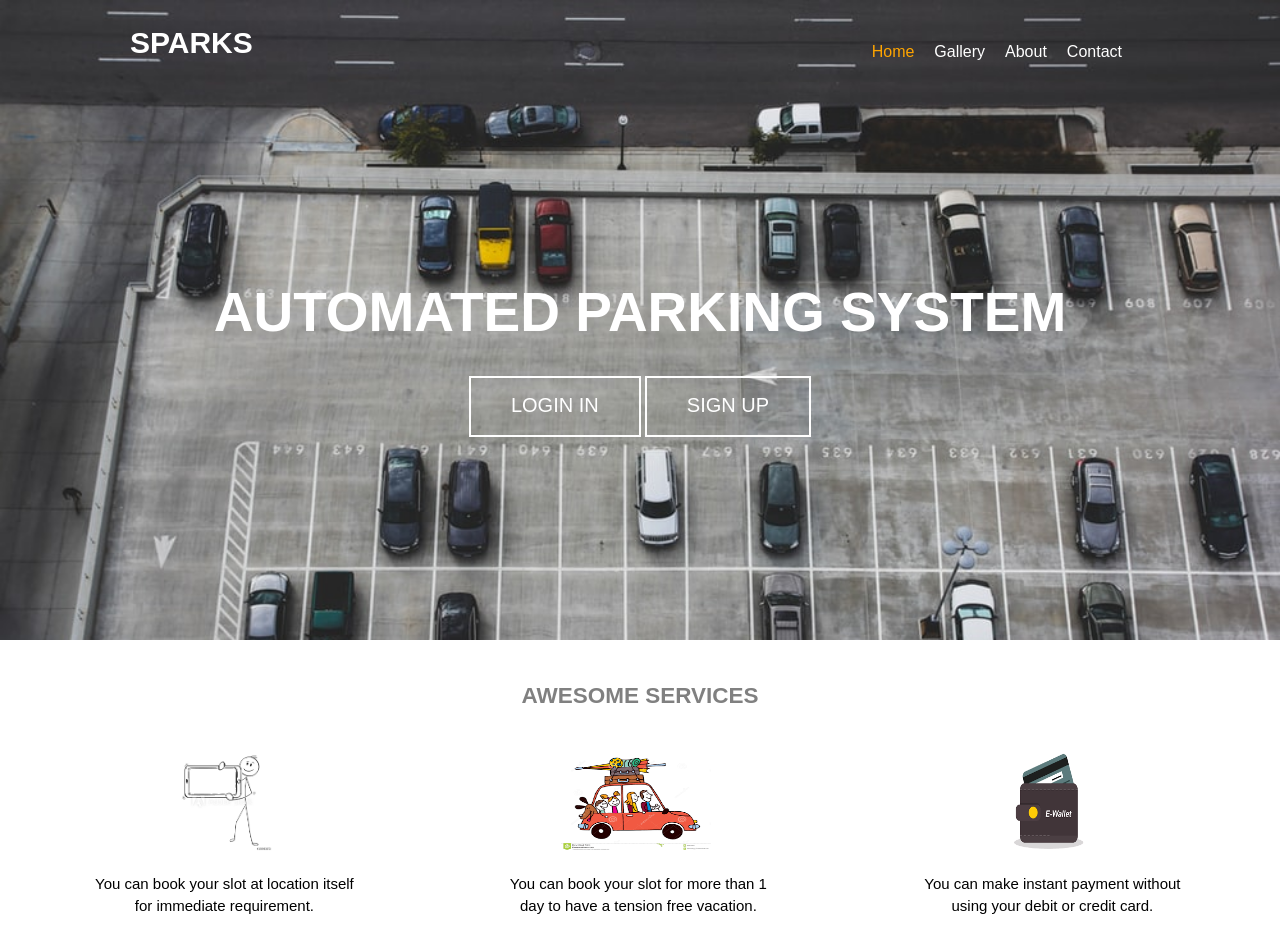
<file: Front End/index.html>
<!DOCTYPE html>
<html>
<head>
	<title>Online Parking System</title>
	<link rel='stylesheet' href='parking.css'>
</head>
<body>
	<div class='image'>
		<header>
			<div class=container>
				<div id='branding'>
					<h1>SPARKS</h1>
				</div>
				<nav>
					<ul>
						<li class='current'><a href='website2.html'>Home</a></li>
						<li><a href='gallery.html'>Gallery</a></li>
						<li><a href='about.html'>About</a></li>
						<li><a href='contact.html'>Contact</a></li>
					</ul>
				</nav>
			</div>
		</header>
		<div class='showcase'>
			<h1>AUTOMATED PARKING SYSTEM</h1>
			<ul>
				<li><a href='#'>LOGIN IN</a></li>
				<li><a href='signup.html'>SIGN UP</a></li>
			</ul>
		</div>
	</div>
	<section>

		<div class='services'>
			<header><h1>AWESOME SERVICES</h1></header>
		</div>
	</section>
	<section>
		<div class='inline'>
			<div class='separate'>

				<img width=100 height=100 src='stickman.png'>
				<p>You can book your slot at location itself for immediate requirement.</p>
			</div>
			<div class='separate'>
				<img width=150 height=100 src='car_vacation.png'>
				<p>You can book your slot for more than 1 day to have a tension free vacation.</p>
			</div>
			<div class='separate'>
				<img width=100 height=100 src='e_wallet.png'>
				<p>You can make instant payment without using your debit or credit card.</p>
			</div>
			
		</div>
	</section>	
	</body>
</html>
</file>
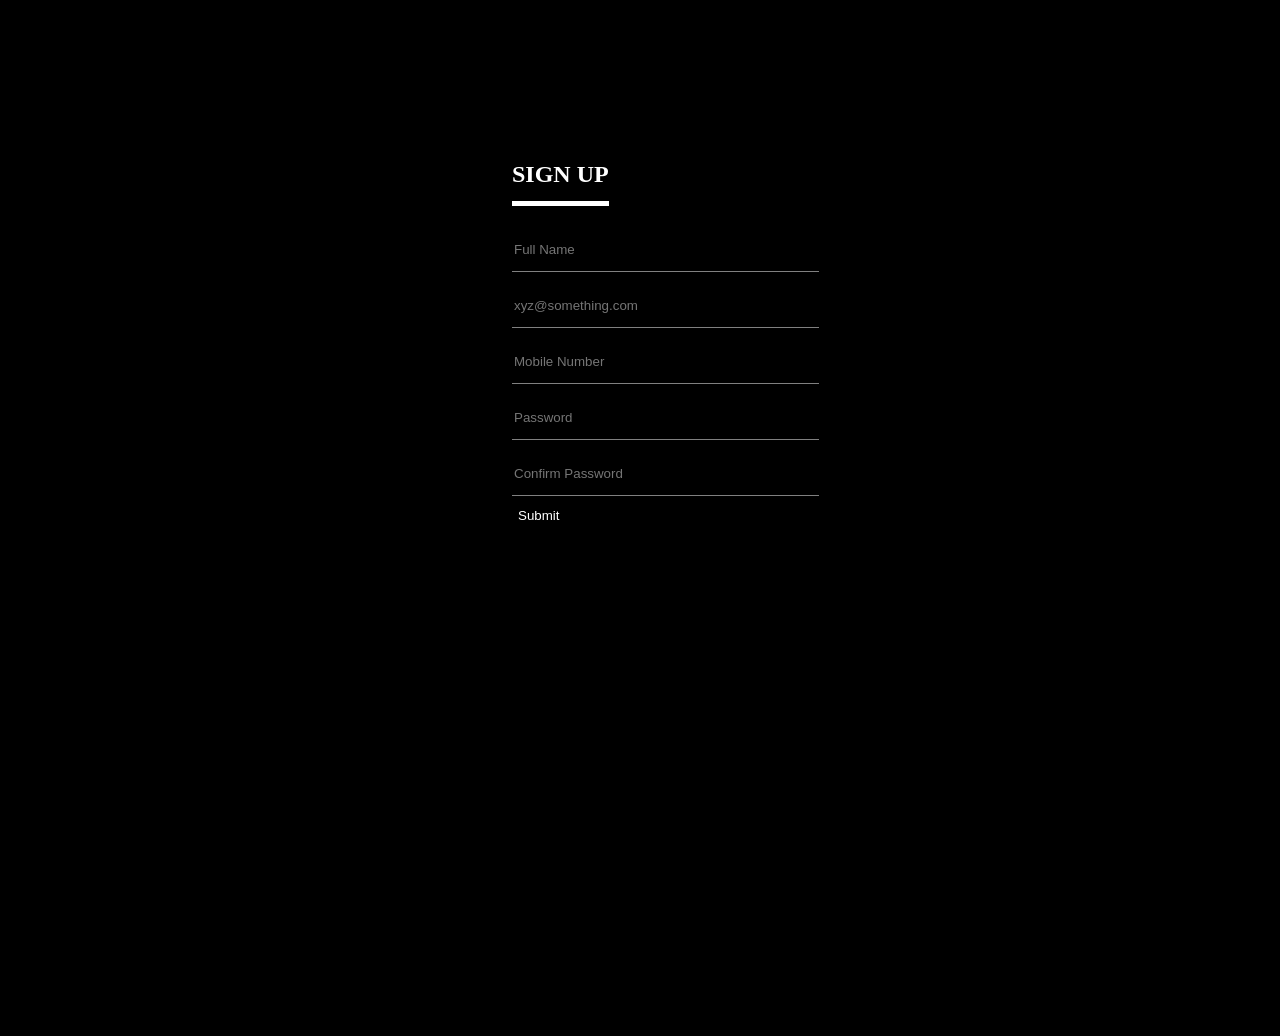
<file: Front End/signup.html>
<!DOCTYPE html>
<html>
<head>
	<title>Sign Up</title>
	<link rel='stylesheet' href='Signup.css'>
</head>
<body>
		<form class='login'> 
			<h2>SIGN UP</h2>
			<div class='textbox'>
				<i class="fa fa-user" aria-hidden="true"></i>
				<input type='text' placeholder='Full Name'>
			</div>

			<div class='textbox'>
				<i class="fab fab-envelope icon"></i>
				<input class='input-field' type='Email' placeholder='xyz@something.com'>
			</div>
			<div class='textbox'>
				<i class="fa fa-mobile" aria-hidden="True"></i>
				<input type='Number' placeholder='Mobile Number'>
			</div>
			<div class='textbox'>
				<input type='password' placeholder='Password'>
			</div>

			<div class='textbox'>
				<input type='password' placeholder='Confirm Password'>
			</div>

			<button class='button_1' type='submit'>Submit</button>
		</form>
</body>
</html>
</file>
<file: Front End/parking.css>
body{
	font-family:Arial,Helvetica, sans-serif;
	font-size:15px;
	line-height:1.5;
	padding:0;
	margin:0;

}

.image{
	background:url('parking.jpg') no-repeat;
	padding-bottom:200px;
	background-size:100%;
}
.container{
	margin:auto;
	width:80%;
	overflow:hidden;
}

ul{
	margin:0;
	padding:0;
}
header{
	color:white;
	/*background-color:#f77e05;*/
}
header a{
	text-decoration:none;
	color:white;
	font-size:16px;
	width:bold;
}

header li{
	list-style:none;

	float:left;
	display:inline;
	
	/*border:2px white solid;*/
	padding:10px;
	padding-top:20px;

}



header #branding{
	float:left;
}

header #branding h1{
	margin-top:20px;
	/*border-bottom:2px white solid;*/
	padding:2px;
	padding-top:0px;
	padding-bottom:0px;
}

header nav{
	float:right;
	margin:20px;
}

header .current a{
	color:orange;
}

header a:hover{
	color:blue;
	font-weight:bold;
}

.showcase {
	text-align:center;
	margin-top:120px;
	padding:20px;
}

.showcase h1{
	font-size:55px;
	color:white;
}

.showcase a{
	text-decoration:none;
	color:white;
	padding:20px;
	font-size:20px;
}

.showcase a:hover{
	width:100%;
	color:black;
}
.showcase li{
	display:inline;
	border:white 2px solid;
	padding:20px;
}

/* services */
.services header{
	text-align:center;
	background-color:white;
	color:grey;
	padding:20px;
}

.inline .separate{
	float:left;
	width:30%;
	text-align:center;
	margin-left:30px;
}

.separate p{
	width:70%;
	text-align:center;
	margin-left:60px;
}
</file>
<file: Front End/Signup.css>
body{
	margin:0;
	padding:0;
	background-color:black;
	/*background-size:100%;*/
}

.login{
	margin-top:10%;
	margin-left:40%;
	margin-bottom:40%;
	color:white;
	width:30%;
}

.login h2{
	float:left;
	border-bottom:white 5px solid;
	margin-bottom:20px;
	padding:13px 0;
}

.textbox{
	width:80%;
	overflow:hidden;
	padding:12px 0;
	margin:10px 0;
	font-size:18px;
	border-bottom:1px solid grey;
}

.textbox input{
	border:none;
	outline:none;
	background:none;
}

.button_1{
	font-size: 22px
	padding:10px;
	background:none;
	color:white;
	border:none;
}
</file>
